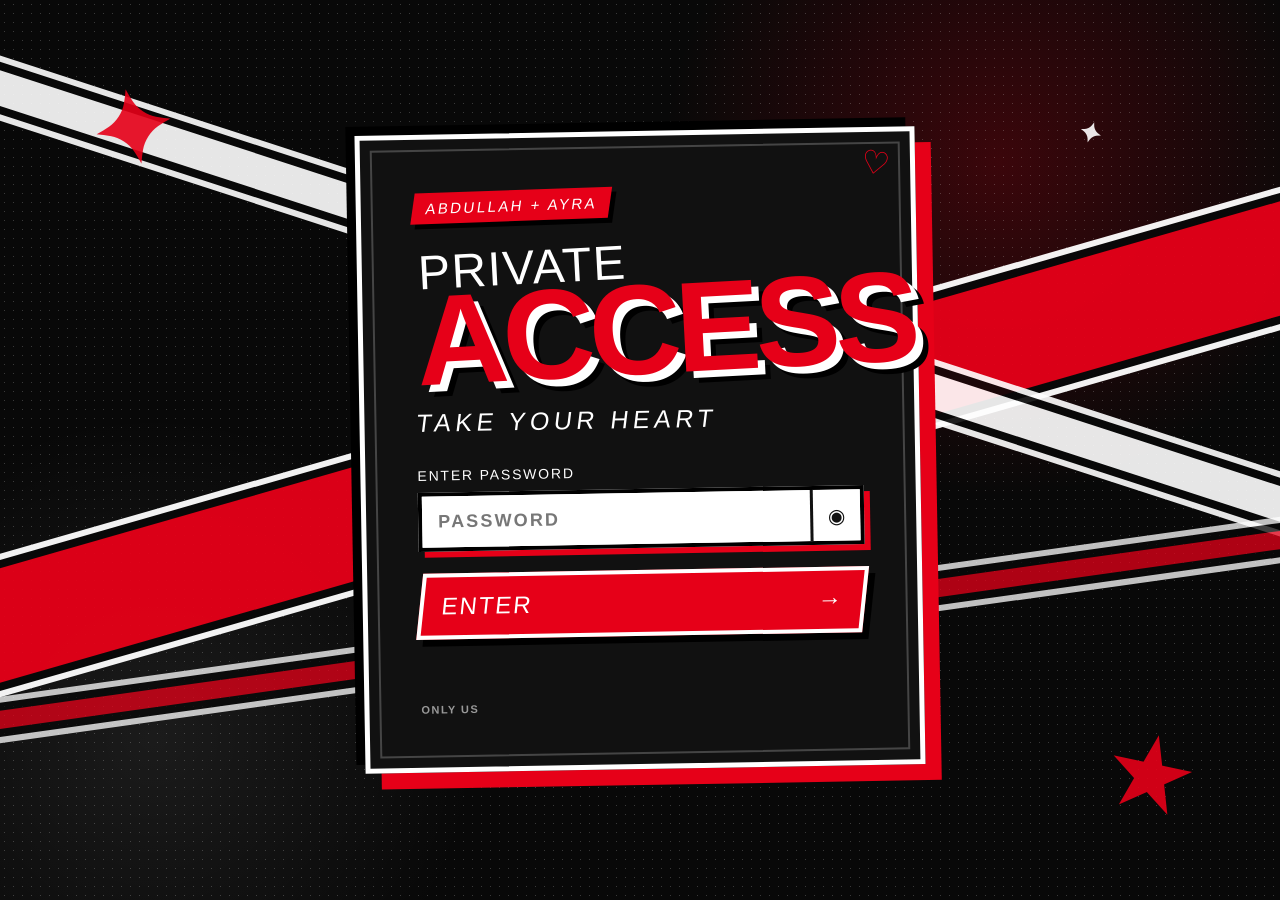
<file: index.html>
<!DOCTYPE html>
<html lang="en">
<head>
<meta charset="UTF-8">
<meta name="viewport" content="width=device-width, initial-scale=1.0">
<title>ABDULLAH + AYRA — Private Access</title>
<style>
  * { box-sizing: border-box; }
  html, body { margin: 0; min-height: 100%; }
  body {
    min-height: 100vh;
    overflow: hidden;
    background: #080808;
    color: #fff;
    font-family: "Arial Narrow", Arial, sans-serif;
  }

  .access {
    position: relative;
    min-height: 100vh;
    display: grid;
    place-items: center;
    overflow: hidden;
    isolation: isolate;
    background:
      radial-gradient(circle at 78% 18%, rgba(220,0,20,.24), transparent 27%),
      radial-gradient(circle at 12% 82%, rgba(255,255,255,.08), transparent 24%),
      #080808;
  }

  /* halftone */
  .access::before {
    content: "";
    position: absolute;
    inset: 0;
    z-index: -3;
    opacity: .2;
    background-image: radial-gradient(#fff 0.9px, transparent 1px);
    background-size: 9px 9px;
  }

  /* huge Persona-style graphic slash */
  .slash {
    position: absolute;
    z-index: -2;
    width: 150vw;
    height: 110px;
    background: #e60018;
    transform: rotate(-16deg);
    left: -25vw;
    top: 43%;
    box-shadow: 0 0 0 8px #080808, 0 0 0 14px #fff;
    opacity: .95;
  }

  .slash.two {
    height: 34px;
    top: 31%;
    transform: rotate(18deg);
    background: #fff;
    opacity: .9;
  }

  .slash.three {
    height: 18px;
    top: 69%;
    transform: rotate(-8deg);
    background: #e60018;
    opacity: .75;
  }

  .shape {
    position: absolute;
    font-family: Impact, "Arial Black", sans-serif;
    font-weight: 900;
    color: #e60018;
    opacity: .9;
    user-select: none;
  }

  .shape.s1 { top: 8%; left: 7%; font-size: clamp(42px, 8vw, 100px); transform: rotate(-12deg); }
  .shape.s2 { right: 7%; bottom: 8%; font-size: clamp(40px, 7vw, 90px); transform: rotate(12deg); }
  .shape.s3 { right: 14%; top: 13%; color: #fff; font-size: 28px; transform: rotate(18deg); }

  .card {
    position: relative;
    width: min(560px, 90vw);
    padding: clamp(28px, 5vw, 52px);
    background: #111;
    border: 5px solid #fff;
    box-shadow: 16px 16px 0 #e60018, -9px -9px 0 #000;
    transform: rotate(-1deg);
    animation: cardIn .55s cubic-bezier(.2,.9,.25,1) both;
  }

  .card::before {
    content: "";
    position: absolute;
    inset: 10px;
    border: 2px solid rgba(255,255,255,.22);
    pointer-events: none;
  }

  .card::after {
    content: "♡";
    position: absolute;
    right: 20px;
    top: 12px;
    font-size: 32px;
    color: #e60018;
    transform: rotate(12deg);
  }

  .kicker {
    display: inline-block;
    padding: 7px 13px;
    background: #e60018;
    color: #fff;
    font-family: Impact, "Arial Black", sans-serif;
    font-size: 15px;
    letter-spacing: .16em;
    transform: skewX(-10deg) rotate(-1deg);
    box-shadow: 5px 5px 0 #000;
  }

  .title-wrap {
    margin-top: 24px;
    line-height: .78;
    transform: rotate(-2deg);
  }

  .private {
    display: block;
    margin-left: 6px;
    color: #fff;
    font-family: Impact, "Arial Black", sans-serif;
    font-size: clamp(30px, 6vw, 48px);
    letter-spacing: .03em;
  }

  h1 {
    margin: 0;
    color: #e60018;
    font-family: Impact, "Arial Black", sans-serif;
    font-size: clamp(72px, 14vw, 128px);
    letter-spacing: -.045em;
    text-shadow: 7px 7px 0 #fff, 12px 12px 0 #000;
  }

  .subtitle {
    margin: 25px 0 30px;
    font-family: Impact, "Arial Black", sans-serif;
    font-size: clamp(18px, 3vw, 25px);
    letter-spacing: .18em;
    transform: skewX(-8deg);
  }

  label {
    display: block;
    margin-bottom: 9px;
    color: #fff;
    font-family: Impact, "Arial Black", sans-serif;
    font-size: 14px;
    letter-spacing: .13em;
  }

  .input-row {
    display: flex;
    background: #fff;
    border: 4px solid #000;
    box-shadow: 6px 6px 0 #e60018;
  }

  input {
    width: 100%;
    min-width: 0;
    border: 0;
    outline: 0;
    padding: 15px 16px;
    background: #fff;
    color: #111;
    font: 700 18px "Arial Narrow", Arial, sans-serif;
    letter-spacing: .12em;
  }

  input::placeholder { color: #777; }

  .eye {
    width: 55px;
    border: 0;
    border-left: 3px solid #111;
    background: #fff;
    color: #111;
    font-size: 20px;
    cursor: pointer;
  }

  .enter {
    width: 100%;
    margin-top: 22px;
    padding: 15px 18px;
    border: 4px solid #fff;
    background: #e60018;
    color: #fff;
    cursor: pointer;
    display: flex;
    justify-content: space-between;
    align-items: center;
    font-family: Impact, "Arial Black", sans-serif;
    font-size: 24px;
    letter-spacing: .08em;
    box-shadow: 7px 7px 0 #000;
    transform: skewX(-7deg);
    transition: transform .12s ease, background .12s ease;
  }

  .enter:hover {
    background: #fff;
    color: #e60018;
    transform: translate(-3px,-3px) skewX(-7deg);
  }

  .message {
    min-height: 22px;
    margin: 15px 0 0;
    color: #fff;
    font-weight: 900;
    letter-spacing: .08em;
    text-align: center;
  }

  .footer {
    display: flex;
    justify-content: space-between;
    gap: 12px;
    margin-top: 27px;
    color: #999;
    font-size: 11px;
    font-weight: 900;
    letter-spacing: .13em;
  }

  .shake { animation: shake .32s ease; }
  .unlocked {
    animation: unlock .55s ease forwards;
  }

  @keyframes cardIn {
    from { opacity: 0; transform: translateY(30px) rotate(-5deg) scale(.96); }
    to { opacity: 1; transform: translateY(0) rotate(-1deg) scale(1); }
  }

  @keyframes shake {
    0%,100% { transform: translateX(0); }
    25% { transform: translateX(-8px); }
    50% { transform: translateX(8px); }
    75% { transform: translateX(-5px); }
  }

  @keyframes unlock {
    0% { opacity: 1; transform: scale(1); }
    45% { transform: scale(1.04) rotate(1deg); }
    100% { opacity: 0; transform: scale(1.15) rotate(-2deg); visibility: hidden; }
  }

  @media (max-width: 600px) {
    .card {
      width: 88vw;
      padding: 25px 21px;
      border-width: 4px;
      box-shadow: 10px 10px 0 #e60018, -6px -6px 0 #000;
    }
    h1 { font-size: clamp(64px, 20vw, 100px); }
    .subtitle { margin-bottom: 24px; }
    .slash { height: 70px; }
  }
</style>
</head>
<body>
  <main class="access" id="access">
    <div class="slash"></div>
    <div class="slash two"></div>
    <div class="slash three"></div>

    <div class="shape s1">✦</div>
    <div class="shape s2">★</div>
    <div class="shape s3">✦</div>

    <section class="card" id="card">
      <div class="kicker">ABDULLAH + AYRA</div>

      <div class="title-wrap">
        <span class="private">PRIVATE</span>
        <h1>ACCESS</h1>
      </div>

      <div class="subtitle">TAKE YOUR HEART</div>

      <form id="form">
        <label for="password">ENTER PASSWORD</label>

        <div class="input-row">
          <input id="password" type="password" placeholder="PASSWORD"
                 autocomplete="off" spellcheck="false" required>
          <button class="eye" id="eye" type="button" aria-label="Show password">◉</button>
        </div>

        <button class="enter" type="submit">
          <span>ENTER</span>
          <span>→</span>
        </button>

        <p class="message" id="message" aria-live="polite"></p>
      </form>

      <div class="footer">
        <span>ONLY US</span>
      </div>
    </section>
  </main>

<script>
  // Change this to the password you want.
  const PASSWORD = "ayraisthebest";

  const form = document.getElementById("form");
  const input = document.getElementById("password");
  const eye = document.getElementById("eye");
  const message = document.getElementById("message");
  const card = document.getElementById("card");

  eye.addEventListener("click", () => {
    const showing = input.type === "text";
    input.type = showing ? "password" : "text";
    eye.textContent = showing ? "◉" : "◎";
    eye.setAttribute("aria-label", showing ? "Show password" : "Hide password");
  });

  form.addEventListener("submit", (event) => {
    event.preventDefault();

    if (input.value === PASSWORD) {
      message.textContent = "ACCESS GRANTED";
      card.classList.add("unlocked");

      setTimeout(() => {
        // Replace this with your actual homepage when you integrate it.
        window.location.replace("./home.html");
      }, 550);
    } else {
      message.textContent = "ACCESS DENIED — TRY AGAIN";
      input.value = "";
      card.classList.remove("shake");
      void card.offsetWidth;
      card.classList.add("shake");
      input.focus();
    }
  });
</script>
</body>
</html>
</file>
